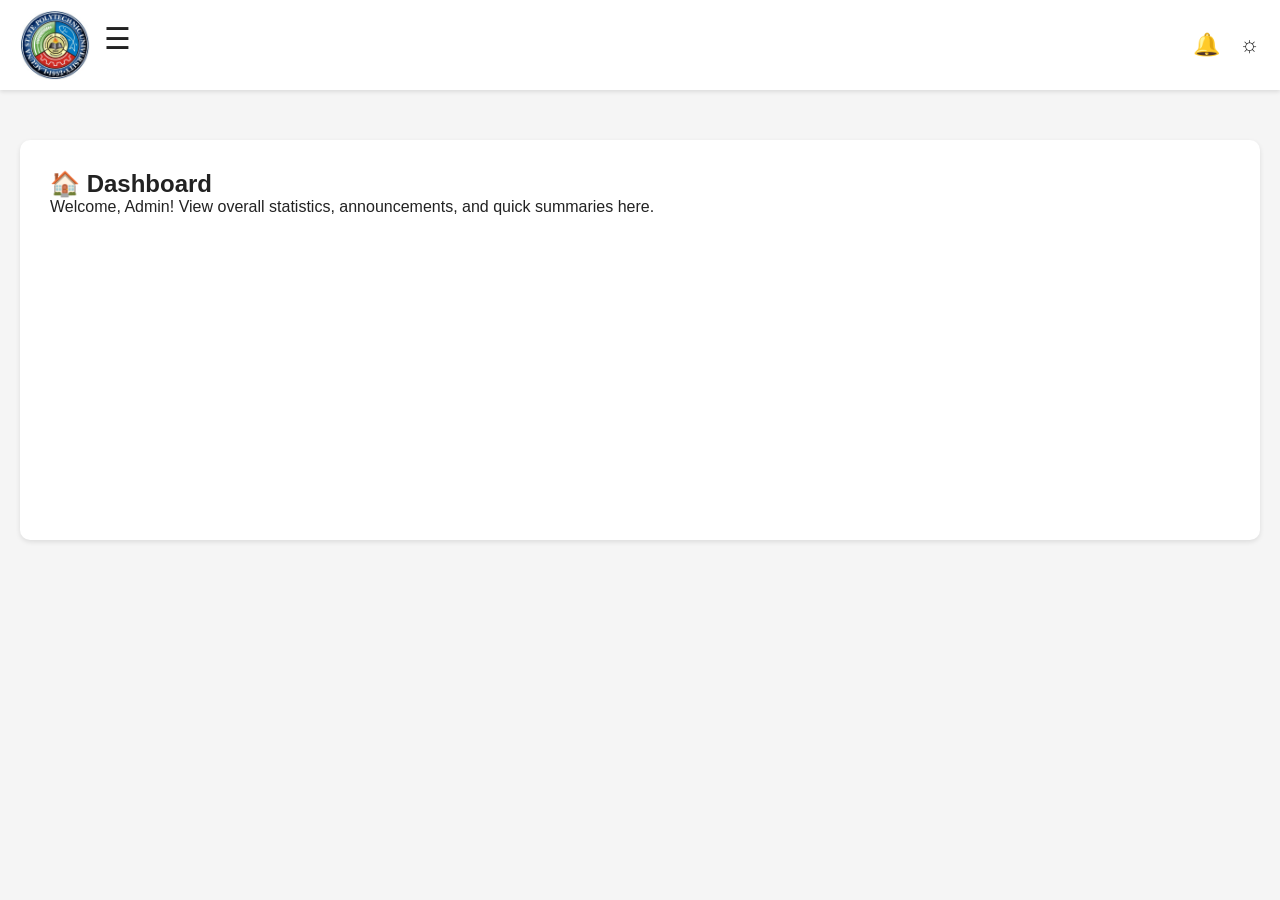
<file: LSPU_ADMINISTRATION/adminside.html>
<!DOCTYPE html>
<html lang="en">
<head>
  <meta charset="UTF-8">
  <meta name="viewport" content="width=device-width, initial-scale=1.0">
  <title>Admin Dashboard</title>
  <style>
    /* 🌐 GENERAL STYLES */
    * {
      margin: 0;
      padding: 0;
      box-sizing: border-box;
      font-family: "Poppins", sans-serif;
    }

    body {
      background-color: var(--bg);
      color: var(--text);
      transition: all 0.3s ease;
    }

    :root {
      --bg: #f5f5f5;
      --text: #222;
      --header: #ffffff;
      --sidebar: #1c1c1c;
      --card: #fff;
      --hover: #333;
      --accent: #e67e22;
    }

    body.dark {
      --bg: #181818;
      --text: #f5f5f5;
      --header: #222;
      --sidebar: #111;
      --card: #242424;
      --hover: #333;
    }

    /* 🧭 HEADER */
    header {
      height: 90px;
      background: var(--header);
      display: flex;
      align-items: center;
      justify-content: space-between;
      padding: 0 20px;
      box-shadow: 0 2px 4px rgba(0,0,0,0.1);
      position: fixed;
      top: 0;
      left: 0;
      right: 0;
      z-index: 100;
    }

    .logo {
      display: flex;
      align-items: center;
      gap: 10px;
      font-weight: 600;
      color: var(--text);
    }

    .header-logo {
      width: 70px;
      height: 70px;
      margin-right: 10px;
      object-fit: contain;
      vertical-align: middle;
    }

    .menu-toggle {
      font-size: 30px;
      cursor: pointer;
      color: var(--text);
    }

    .right-icons {
      display: flex;
      align-items: center;
      gap: 20px;
    }

    .icon {
      font-size: 22px;
      cursor: pointer;
      transition: transform 0.2s;
      color: var(--text);
    }

    .icon:hover {
      transform: scale(1.1);
    }

    /* 🔔 NOTIFICATION DROPDOWN */
    .notif-container {
      position: relative;
    }

    .notif-dropdown {
      position: absolute;
      top: 70px;
      right: 40px;
      background: var(--header);
      box-shadow: 0 2px 8px rgba(0,0,0,0.15);
      border-radius: 8px;
      width: 260px;
      display: none;
      z-index: 200;
      overflow: hidden;
    }

    .notif-dropdown.active {
      display: block;
      animation: fadeIn 0.3s ease;
    }

    .notif-dropdown h4 {
      background: var(--accent);
      color: white;
      padding: 10px;
      font-size: 16px;
    }

    .notif-dropdown ul {
      list-style: none;
      max-height: 200px;
      overflow-y: auto;
    }

    .notif-dropdown ul li {
      padding: 10px 15px;
      border-bottom: 1px solid #ddd;
      color: var(--text);
      font-size: 14px;
    }

    .notif-dropdown ul li:last-child {
      border-bottom: none;
    }

    .notif-dropdown ul li:hover {
      background: var(--bg);
    }


    .dropdown {
      position: absolute;
      top: 50px;
      right: 0;
      background: var(--header);
      box-shadow: 0 2px 8px rgba(0,0,0,0.15);
      border-radius: 8px;
      overflow: hidden;
      width: 180px;
      display: none;
      z-index: 200;
    }

    .dropdown.active {
      display: block;
    }

    .dropdown a {
      display: block;
      padding: 12px 15px;
      text-decoration: none;
      color: var(--text);
      transition: background 0.3s;
    }

    .dropdown a:hover {
      background: var(--bg);
    }

    /* 📚 SIDEBAR */
    .sidebar {
      width: 250px;
      height: 100vh;
      background: var(--sidebar);
      position: fixed;
      top: 90px;
      left: -250px;
      padding-top: 40px;
      transition: left 0.3s ease;
      color: #fff;
      z-index: 99;
      border-radius: 0 50px 0 50px;
    }

    .sidebar.active {
      left: 0;
    }

    .sidebar ul {
      list-style: none;
    }

    .sidebar ul li a {
      display: block;
      padding: 15px 20px;
      color: #ccc;
      text-decoration: none;
      transition: 0.3s;
      cursor: pointer;
      font-size: larger;
    
    }

    .sidebar ul li a:hover, 
    .sidebar ul li a.active {
      background: var(--hover);
      color: #fff;
    }

    /* 📄 MAIN CONTENT */
    .main {
      margin-top: 100px;
      padding: 20px;
      transition: margin-left 0.3s ease;
    }

    .sidebar.active ~ .main {
      margin-left: 250px;
    }

    /* 🪟 PANEL CONTAINER */
    .panel-container {
      background: var(--card);
      border-radius: 10px;
      padding: 30px;
      box-shadow: 0 2px 5px rgba(0,0,0,0.1);
      min-height: 400px;
      display: none;
      animation: fadeIn 0.3s ease;
      margin-top: 20px;
    }

    .panel-container.active {
      display: block;
    }

    /* 🧾 STUDENT TABLE */
    .search-bar {
      margin-bottom: 15px;
      display: flex;
      justify-content: flex-end;
    }

    .search-bar input {
      padding: 8px 12px;
      width: 250px;
      border: 1px solid #ccc;
      border-radius: 6px;
      outline: none;
    }

            /* 💰 PAYMENTS STYLING */
        .payment-declaration {
        background: var(--card);
        border: 1px solid #ddd;
        border-radius: 10px;
        padding: 20px;
        box-shadow: 0 2px 4px rgba(0,0,0,0.05);
        }

        .payment-declaration h3 {
        margin-bottom: 10px;
        color: var(--accent);
        }

        .declaration-list {
        list-style: none;
        margin-top: 10px;
        }

        .declaration-list li {
        margin-bottom: 8px;
        background: var(--bg);
        padding: 10px;
        border-radius: 6px;
        font-size: 15px;
        }

        .paid-students {
        margin-top: 20px;
        }

        .paid-students h3 {
        color: var(--accent);
        margin-bottom: 10px;
        }


        /* ✏️ Editable Declarations Section */
        .add-declaration {
        margin-top: 15px;
        display: flex;
        gap: 10px;
        align-items: center;
        }

        .add-declaration input {
        flex: 1;
        padding: 10px;
        border-radius: 6px;
        border: 1px solid #ccc;
        outline: none;
        font-size: 15px;
        }

        .add-declaration button {
        background-color: var(--accent);
        color: #fff;
        border: none;
        padding: 10px 15px;
        border-radius: 6px;
        cursor: pointer;
        transition: 0.3s;
        }

        .add-declaration button:hover {
        background-color: #a31b1b;
        }

        .declaration-list {
        list-style: none;
        margin-top: 15px;
        padding: 0;
        }

        .declaration-list li {
        display: flex;
        justify-content: space-between;
        align-items: center;
        background: var(--bg);
        padding: 10px 12px;
        border-radius: 6px;
        margin-bottom: 8px;
        font-size: 15px;
        }

        .delete-btn {
        background: transparent;
        border: none;
        color: #d00;
        font-weight: bold;
        cursor: pointer;
        transition: 0.2s;
        }

        .delete-btn:hover {
        color: #ff0000;
        }


    table {
      width: 100%;
      border-collapse: collapse;
      margin-top: 10px;
    }

    th, td {
      border: 1px solid #ddd;
      padding: 10px;
      text-align: left;
    }

    th {
      background-color: var(--accent);
      color: white;
    }

    tr:hover {
      background-color: #f1f1f1;
    }

    @keyframes fadeIn {
      from {opacity: 0; transform: translateY(10px);}
      to {opacity: 1; transform: translateY(0);}
    }

    @media (max-width: 768px) {
      .sidebar {
        width: 200px;
        left: -200px;
      }
      .sidebar.active {
        left: 0;
      }
      .sidebar.active ~ .main {
        margin-left: 0;
      }
    }
  </style>
</head>
<body>
  <!-- 🔝 HEADER -->
  <header>
    <div class="left">
      <img src="LSPU.jpg" alt="Logo" class="header-logo">
      <span class="menu-toggle" id="menuToggle">&#9776;</span>
    </div>

    <div class="right-icons">
      <span class="icon" id="notif">&#128276;</span>
      <div class="notif-dropdown" id="notifDropdown">
        <h4>Notifications</h4>
        <ul>
          <li>📢 System maintenance scheduled for tomorrow</li>
          <li>👩‍🎓 New student registration pending</li>
          <li>💰 Payment reports updated</li>
        </ul>
      </div>

      <span class="icon" id="themeToggle">&#9788;</span>

        <div class="dropdown" id="dropdownMenu">
          <a href="#">⚙️ Settings</a>
          <a href="#">📄 Reports</a>
          <a href="#">🚪 Logout</a>
        </div>
      </div>
    </div>
  </header>

  <!-- 🧭 SIDEBAR -->
  <div class="sidebar" id="sidebar">
    <ul>
      <li><a class="active" data-panel="dashboard">🏠 Dashboard</a></li>
      <li><a data-panel="students">👩‍🎓 Students</a></li>
      <li><a data-panel="payments">💰 Payments</a></li>
    </ul>
  </div>

  <!-- 📄 MAIN CONTENT -->
  <div class="main">
    <div class="panel-container active" id="dashboard">
      <h2>🏠 Dashboard</h2>
      <p>Welcome, Admin! View overall statistics, announcements, and quick summaries here.</p>
    </div>

    <div class="panel-container" id="students">
      <h2>👩‍🎓 Students</h2>
      <div class="search-bar">
        <input type="text" id="searchInput" placeholder="Search student name or ID...">
      </div>

      <table id="studentTable">
        <thead>
          <tr>
            <th>Full Name</th>
            <th>Student ID</th>
            <th>Email</th>
            <th>Course</th>
            <th>Status</th>
          </tr>
        </thead>
        <tbody>
          <tr>
            <td>Juan Dela Cruz</td>
            <td>2025001</td>
            <td>juan@example.com</td>
            <td>BSCS</td>
            <td>Active</td>
          </tr>
          <tr>
            <td>Maria Santos</td>
            <td>2025002</td>
            <td>maria@example.com</td>
            <td>BSIT</td>
            <td>Inactive</td>
          </tr>
          <tr>
            <td>Carlos Reyes</td>
            <td>2025003</td>
            <td>carlos@example.com</td>
            <td>BSIS</td>
            <td>Active</td>
          </tr>
        </tbody>
      </table>
    </div>

  <div class="panel-container" id="payments">
  <h2>💰 Payments</h2>

  <!-- 🏫 Declaration Section -->
  <div class="payment-declaration">
    <h3>📢 Payment Declarations</h3>
    <p>Below are the latest payment announcements and dues for students.</p>

    <!-- ✏️ Add New Declaration -->
    <div class="add-declaration">
      <input type="text" id="declarationInput" placeholder="Enter new payment declaration...">
      <button id="addDeclarationBtn">Add</button>
    </div>

    <ul class="declaration-list" id="declarationList">
      <li>📅 <strong>October 30, 2025:</strong> Midterm Tuition Payment Due 
        <button class="delete-btn">✖</button>
      </li>
      <li>🏫 <strong>November 5, 2025:</strong> Laboratory Fees for BSCS & BSIT Students 
        <button class="delete-btn">✖</button>
      </li>
      <li>🎓 <strong>December 10, 2025:</strong> Graduation Clearance Payment 
        <button class="delete-btn">✖</button>
      </li>
    </ul>
  </div>

  <hr style="margin: 25px 0; border: 1px solid #ddd;">

  <!-- 💳 Paid Students Section -->
  <div class="paid-students">
    <h3>✅ Paid Students List</h3>
    <div class="search-bar">
      <input type="text" id="paidSearch" placeholder="Search paid students...">
    </div>

    <table id="paidTable">
      <thead>
        <tr>
          <th>Full Name</th>
          <th>Student ID</th>
          <th>Course</th>
          <th>Amount Paid</th>
          <th>Date Paid</th>
          <th>Status</th>
        </tr>
      </thead>
      <tbody>
        <tr>
          <td>Juan Dela Cruz</td>
          <td>2025001</td>
          <td>BSCS</td>
          <td>₱15,000</td>
          <td>Oct 20, 2025</td>
          <td><span style="color: green; font-weight: bold;">Paid</span></td>
        </tr>
        <tr>
          <td>Maria Santos</td>
          <td>2025002</td>
          <td>BSIT</td>
          <td>₱14,500</td>
          <td>Oct 22, 2025</td>
          <td><span style="color: green; font-weight: bold;">Paid</span></td>
        </tr>
      </tbody>
    </table>
  </div>
</div>



  <!-- ⚙️ SCRIPT -->
  <script>
    const menuToggle = document.getElementById('menuToggle');
    const sidebar = document.getElementById('sidebar');
    const themeToggle = document.getElementById('themeToggle');
    const body = document.body;
    const dropdownMenu = document.getElementById('dropdownMenu');
    const sidebarLinks = document.querySelectorAll('.sidebar ul li a');
    const panels = document.querySelectorAll('.panel-container');
    const notif = document.getElementById('notif');
    const notifDropdown = document.getElementById('notifDropdown');

    // Sidebar toggle
    menuToggle.addEventListener('click', () => {
      sidebar.classList.toggle('active');
    });

    // Dark/Light mode toggle
    themeToggle.addEventListener('click', () => {
      body.classList.toggle('dark');
      themeToggle.textContent = body.classList.contains('dark') ? '🌙' : '☀️';
    });

    // Notification dropdown
    notif.addEventListener('click', (e) => {
      e.stopPropagation();
      notifDropdown.classList.toggle('active');
      dropdownMenu.classList.remove('active');
    });

    window.addEventListener('click', (e) => {
      if (!notif.contains(e.target)) notifDropdown.classList.remove('active');
    });

  
    // Sidebar navigation
    sidebarLinks.forEach(link => {
      link.addEventListener('click', () => {
        const targetPanel = link.getAttribute('data-panel');
        sidebarLinks.forEach(l => l.classList.remove('active'));
        link.classList.add('active');
        panels.forEach(p => p.classList.remove('active'));
        document.getElementById(targetPanel).classList.add('active');
      });
    });

    // 🔍 Search Filter for Paid Students
        const paidSearch = document.getElementById('paidSearch');
        const paidTable = document.getElementById('paidTable');

        paidSearch.addEventListener('keyup', function() {
        const filter = this.value.toLowerCase();
        const rows = paidTable.getElementsByTagName('tr');
        for (let i = 1; i < rows.length; i++) {
            const cells = rows[i].getElementsByTagName('td');
            let found = false;
            for (let j = 0; j < cells.length; j++) {
            if (cells[j].textContent.toLowerCase().includes(filter)) {
                found = true;
                break;
            }
            }
            rows[i].style.display = found ? '' : 'none';
        }
        });

                // ✏️ Add & Delete Declarations
        const declarationInput = document.getElementById("declarationInput");
        const addDeclarationBtn = document.getElementById("addDeclarationBtn");
        const declarationList = document.getElementById("declarationList");

        addDeclarationBtn.addEventListener("click", () => {
        const text = declarationInput.value.trim();
        if (text === "") {
            alert("Please enter a declaration before adding.");
            return;
        }

        // Create new list item
        const li = document.createElement("li");
        li.innerHTML = `${text} <button class="delete-btn">✖</button>`;
        declarationList.appendChild(li);

        // Clear input
        declarationInput.value = "";

        // Add delete functionality
        li.querySelector(".delete-btn").addEventListener("click", () => {
            li.remove();
        });
        });

        // Allow deleting existing ones
        document.querySelectorAll(".delete-btn").forEach(btn => {
        btn.addEventListener("click", (e) => {
            e.target.parentElement.remove();
        });
        });



    // 🔍 Search Filter
    const searchInput = document.getElementById('searchInput');
    const studentTable = document.getElementById('studentTable');

    searchInput.addEventListener('keyup', function() {
      const filter = this.value.toLowerCase();
      const rows = studentTable.getElementsByTagName('tr');
      for (let i = 1; i < rows.length; i++) {
        const cells = rows[i].getElementsByTagName('td');
        let found = false;
        for (let j = 0; j < cells.length; j++) {
          if (cells[j].textContent.toLowerCase().includes(filter)) {
            found = true;
            break;
          }
        }
        rows[i].style.display = found ? '' : 'none';
      }
    });
  </script>
</body>
</html>
</file>
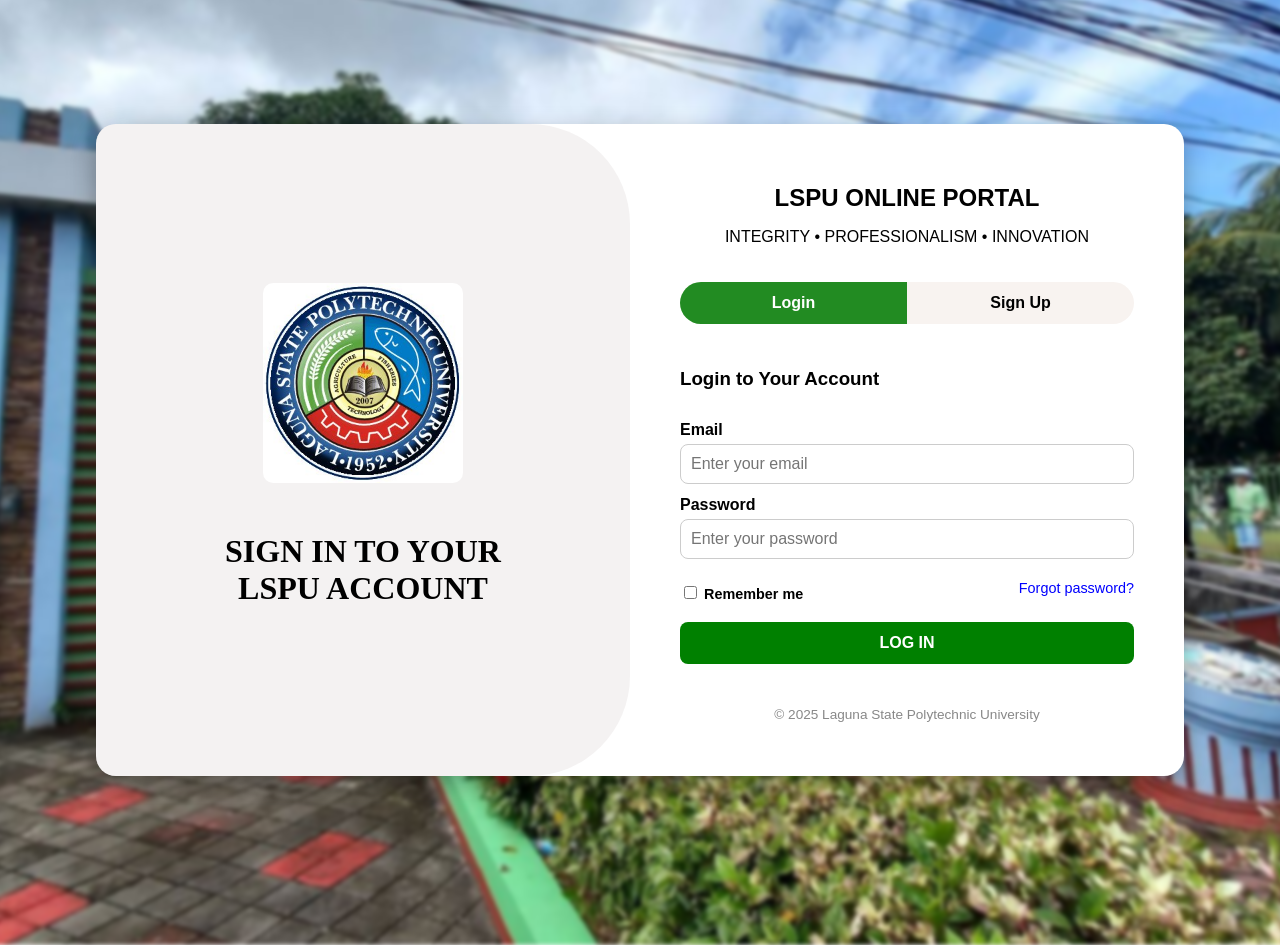
<file: LSPU_ADMINISTRATION/login.html>
<!DOCTYPE html>
<html lang="en">
<head>
  <meta charset="UTF-8" />
  <meta name="viewport" content="width=device-width, initial-scale=1.0" />
  <title>LSPU Login</title>
  <style>
    body {
      margin: 0;
      height: 100vh;
      display: flex;
      justify-content: center;
      align-items: center;
      position: relative;
      font-family: 'Segoe UI', sans-serif;
      overflow: hidden;
    }

    body::before {
      content: "";
      position: absolute;
      top: 0; left: 0;
      width: 100%; height: 100%;
      background: url('lspubg.jpg') no-repeat center center/cover;
      filter: blur(2px);
      transform: scale(1.1);
      z-index: -1;
    }

    .container {
      background: #fff;
      width: 85%;
      max-width: 1100px;
      display: flex;
      border-radius: 20px;
      overflow: hidden;
      box-shadow: 0 8px 25px rgba(0, 0, 0, 0.3);
    }

    /* LEFT SIDE */
    .left-side {
      flex: 1;
      background: rgba(205, 199, 199, 0.228);
      text-align: center;
      padding: 60px 40px;
      display: flex;
      flex-direction: column;
      justify-content: center;
      align-items: center;
      border-radius: 0px 100px 100px 0px;
    }

    .logo-container img {
      width: 200px;
      border-radius: 10px;
      margin-bottom: 25px;
    }

    .system-title {
      font-size: 2rem;
      margin-bottom: 10px;
      color: black;
      font-family: "Zilla Slab", serif;
    }

    /* RIGHT SIDE */
    .right-side {
      flex: 1;
      padding: 40px 50px;
      display: flex;
      flex-direction: column;
      justify-content: space-between;
      animation: fadeIn 0.3s ease;
    }

    @keyframes fadeIn {
      from { opacity: 0; transform: translateY(10px); }
      to { opacity: 1; transform: translateY(0); }
    }

    .welcome {
      text-align: center;
      margin-bottom: 20px;
    }

    .welcome h2 {
      color: black;
      margin-bottom: 5px;
    }

    /* TOGGLE BUTTONS */
    .toggle-buttons {
      display: flex;
      justify-content: center;
      margin-bottom: 25px;
      border-radius: 50px;
      overflow: hidden;
      background: #f8f3f0;
      transition: 0.3s ease;
    }

    .toggle-buttons.hidden {
      display: none;
    }

    .toggle-buttons button {
      flex: 1;
      padding: 12px;
      font-weight: 600;
      border: none;
      cursor: pointer;
      transition: 0.3s;
      font-size: 1rem;
      background: transparent;
      color: black;
    }

    .toggle-buttons button.active {
      background: forestgreen;
      color: #fff;
    }

    /* FORMS */
    .form {
      display: none;
      animation: fadeIn 0.3s ease;
    }

    .form.active {
      display: block;
    }

    form {
      display: flex;
      flex-direction: column;
    }

    label {
      font-weight: 600;
      margin-top: 12px;
    }

    input {
      padding: 10px;
      border: 1px solid #ccc;
      border-radius: 8px;
      margin-top: 5px;
      font-size: 1rem;
    }

    .form-options {
      display: flex;
      justify-content: space-between;
      align-items: center;
      margin-top: 10px;
      font-size: 0.9rem;
      flex-wrap: wrap;
    }

    .form-options a {
      text-decoration: none;
      color: blue;
      margin-top: 5px;
      cursor: pointer;
    }

    .submit-btn {
      margin-top: 20px;
      padding: 12px;
      background-color: green;
      color: #fff;
      border: none;
      border-radius: 8px;
      font-weight: 600;
      cursor: pointer;
      transition: 0.3s;
      font-size: 1rem;
    }

    .submit-btn:hover {
      background-color: forestgreen;
    }

    footer {
      text-align: center;
      margin-top: 30px;
      font-size: 0.85rem;
      color: #888;
    }

    /* RESPONSIVE */
    @media (max-width: 900px) {
      .container { flex-direction: column; width: 95%; height: auto; margin: 20px 0; }
      .left-side { width: 100%; padding: 40px 20px; }
      .right-side { width: 100%; padding: 30px 25px; }
      .logo-container img { width: 100px; }
    }

    @media (max-width: 500px) {
      .toggle-buttons { max-width: 320px; margin: 0 auto 20px auto; }
      .toggle-buttons button.active { background: green; }
    }
  </style>
</head>
<body>
  <div class="container">
    <!-- LEFT SIDE -->
    <div class="left-side">
      <div class="logo-container">
        <img src="LSPU.jpg" alt="SBO Logo">
      </div>
      <h1 class="system-title">SIGN IN TO YOUR <br>LSPU ACCOUNT</h1>
    </div>

    <!-- RIGHT SIDE -->
    <div class="right-side" id="right-side">
      <div class="welcome">
        <h2>LSPU ONLINE PORTAL</h2>
        <p>INTEGRITY • PROFESSIONALISM • INNOVATION</p>
      </div>

      <div class="toggle-buttons" id="toggleButtons">
        <button id="loginBtn" class="active">Login</button>
        <button id="signupBtn">Sign Up</button>
      </div>

      <!-- LOGIN FORM -->
      <div id="loginForm" class="form active">
        <h3>Login to Your Account</h3>
        <form>
          <label>Email</label>
          <input type="text" placeholder="Enter your email" required>

          <label>Password</label>
          <input type="password" placeholder="Enter your password" required>

          <div class="form-options">
            <label><input type="checkbox"> Remember me</label>
            <a id="forgotPassword">Forgot password?</a>
          </div>

          <button type="submit" class="submit-btn">LOG IN</button>
        </form>
      </div>

      <!-- SIGNUP FORM -->
      <div id="signupForm" class="form">
        <h3>Create Your Account</h3>
        <form>
          <label>Full Name</label>
          <input type="text" placeholder="Enter your name" required>

          <label>Email</label>
          <input type="email" placeholder="Enter your email" required>

          <label>Password</label>
          <input type="password" placeholder="Create a password" required>

          <button type="submit" class="submit-btn">REGISTER</button>
        </form>
      </div>

      <!-- FORGOT PASSWORD FORM -->
      <div id="forgotForm" class="form">
        <h3>Forgot Password?</h3>
        <form>
          <p style="font-size:0.95rem;margin-bottom:10px;">Enter your email to receive an OTP code.</p>
          <label>Email</label>
          <input type="email" placeholder="Enter your email" required>
          <button type="button" class="submit-btn">Send OTP Code</button>
        </form>
      </div>

      <footer>
        <p>© 2025 Laguna State Polytechnic University</p>
      </footer>
    </div>
  </div>

  <script>
    const loginBtn = document.getElementById('loginBtn');
    const signupBtn = document.getElementById('signupBtn');
    const loginForm = document.getElementById('loginForm');
    const signupForm = document.getElementById('signupForm');
    const forgotForm = document.getElementById('forgotForm');
    const forgotLink = document.getElementById('forgotPassword');
    const toggleButtons = document.getElementById('toggleButtons');

    loginBtn.addEventListener('click', () => {
      loginBtn.classList.add('active');
      signupBtn.classList.remove('active');
      loginForm.classList.add('active');
      signupForm.classList.remove('active');
      forgotForm.classList.remove('active');
      toggleButtons.classList.remove('hidden');
    });

    signupBtn.addEventListener('click', () => {
      signupBtn.classList.add('active');
      loginBtn.classList.remove('active');
      signupForm.classList.add('active');
      loginForm.classList.remove('active');
      forgotForm.classList.remove('active');
      toggleButtons.classList.remove('hidden');
    });

    forgotLink.addEventListener('click', (e) => {
      e.preventDefault();
      loginForm.classList.remove('active');
      signupForm.classList.remove('active');
      forgotForm.classList.add('active');
      toggleButtons.classList.add('hidden'); // ✅ Hide login/signup buttons
    });
  </script>
</body>
</html>
</file>
